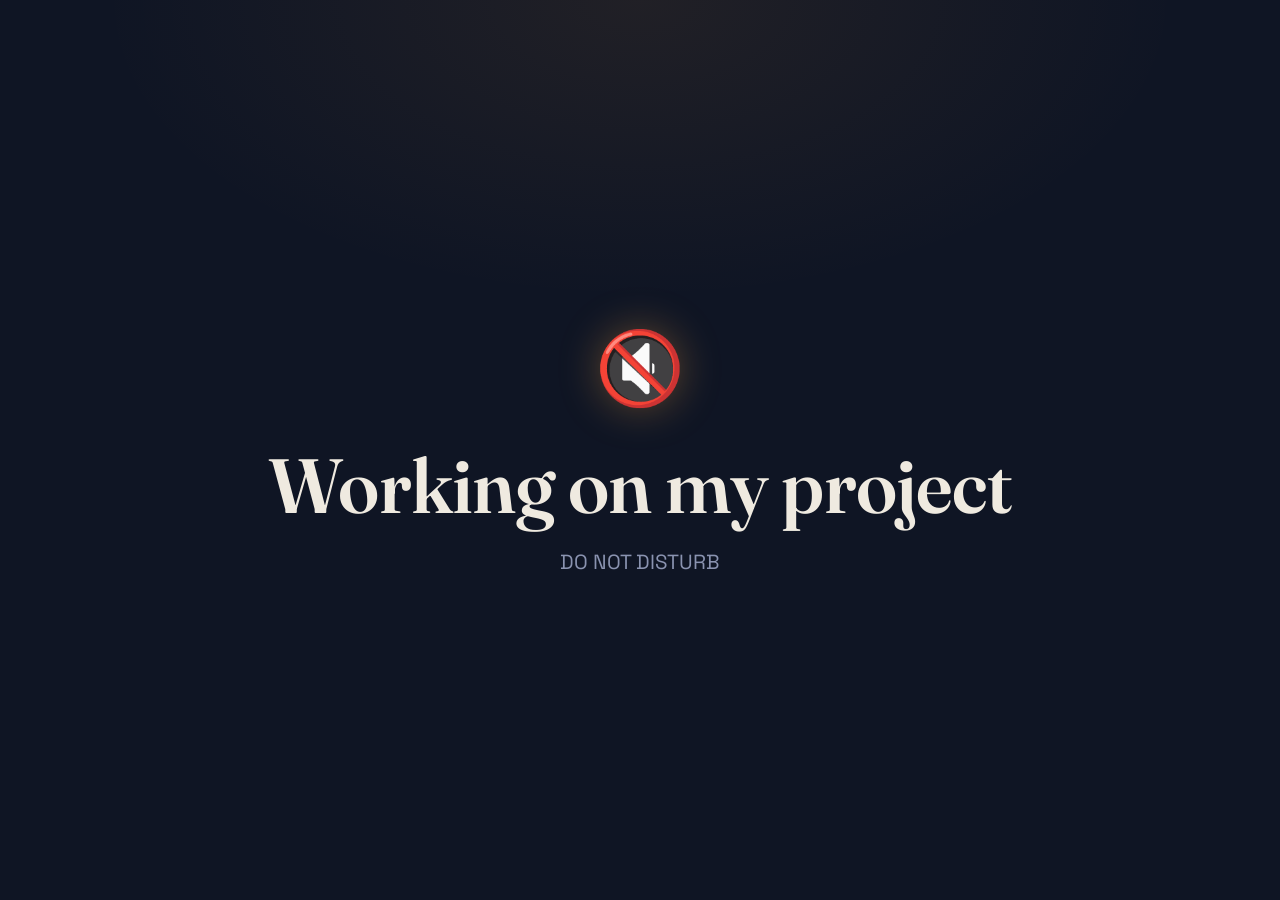
<file: Index.html>
<!DOCTYPE html>
<html>
<head>
<meta charset="UTF-8">
<meta name="viewport" content="width=device-width, initial-scale=1.0">
<title>In Session — Do Not Disturb</title>
<style>
  @import url('https://fonts.googleapis.com/css2?family=Fraunces:opsz,wght@9..144,300;9..144,500;9..144,600&family=Space+Grotesk:wght@400;500;600&display=swap');

  :root{
    --ink: #0F1524;
    --panel: #161D30;
    --amber: #F2A03D;
    --amber-dim: #7A5222;
    --paper: #EFEAE0;
    --slate: #8A93B0;
  }

  *{ box-sizing: border-box; margin:0; padding:0; }

  html,body{
    height:100%;
    background: var(--ink);
    background-image:
      radial-gradient(ellipse 900px 500px at 50% 0%, rgba(242,160,61,0.08), transparent 60%);
    color: var(--paper);
    font-family: 'Space Grotesk', sans-serif;
    display:flex;
    align-items:center;
    justify-content:center;
    min-height:100vh;
    padding: 24px;
  }

  .sign{
    text-align: center;
    max-width: 900px;
    padding: 0 40px;
  }

  .lamp{
    font-size: clamp(3rem, 6vw, 4.5rem);
    margin: 0 auto 32px;
    animation: breathe 3.2s ease-in-out infinite;
    filter: drop-shadow(0 0 20px rgba(242,160,61,0.35));
  }

  @keyframes breathe{
    0%, 100% { opacity: 1; }
    50% { opacity: 0.6; }
  }

  h1{
    font-family: 'Fraunces', serif;
    font-weight: 600;
    font-size: clamp(2.8rem, 6vw, 5rem);
    line-height: 1.05;
    letter-spacing: -0.01em;
    color: var(--paper);
    margin-bottom: 20px;
  }

  .sub{
    color: var(--slate);
    font-size: clamp(1rem, 1.6vw, 1.3rem);
    line-height: 1.5;
    max-width: 46ch;
    margin: 0 auto;
  }
  @media (prefers-reduced-motion: reduce){
      .lamp{
animation: none;
} 
}
</style>
 </head>
<body>
<div class="sign"> 
<div class="lamp">🔇</div>
<h1>Working on my project</h1> 
<p class="sub">DO NOT DISTURB </p>
</div>
</body>
</html>
</file>
